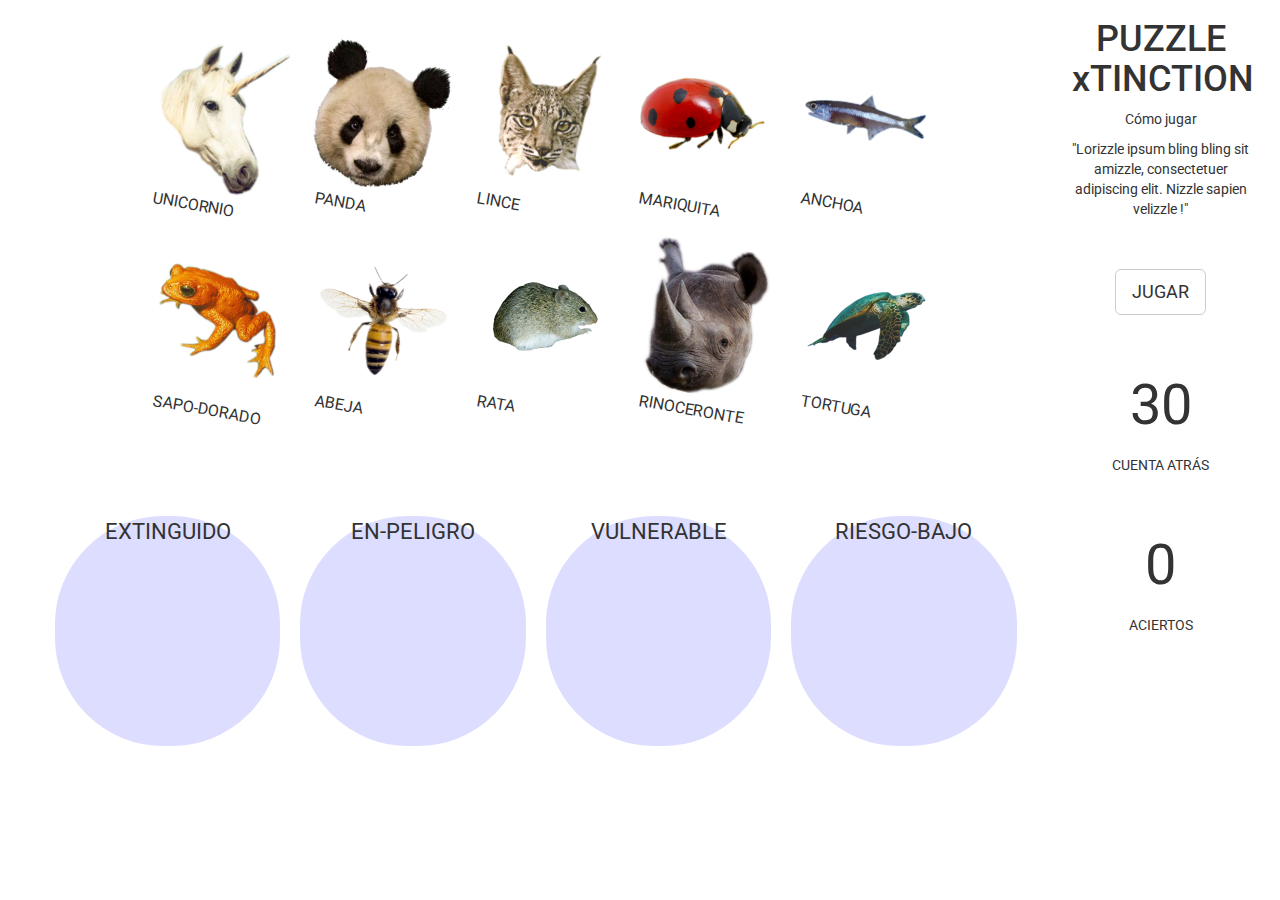
<file: index.html>
<!DOCTYPE html>
<html>
  <head>
    <meta charset="UTF-8">
    <meta name="viewport" content="width=device-width, initial-scale=1.0">
    <meta http-equiv="X-UA-Compatible" content="ie=edge">
    <link rel="stylesheet" type="text/text/css" href="./jquery-ui/jquery-ui.min.css">
    <link rel="stylesheet" href="https://maxcdn.bootstrapcdn.com/bootstrap/3.3.7/css/bootstrap.min.css" integrity="sha384-BVYiiSIFeK1dGmJRAkycuHAHRg32OmUcww7on3RYdg4Va+PmSTsz/K68vbdEjh4u" crossorigin="anonymous">
    <link href="https://fonts.googleapis.com/css?family=Roboto:300,400,400i,500" rel="stylesheet">
    <script type="text/javascript" src="jquery-3.2.1.min.js"></script>
    <script type="text/javascript" src="./jquery-ui/jquery-ui.min.js"></script>
    <script src="https://maxcdn.bootstrapcdn.com/bootstrap/3.3.7/js/bootstrap.min.js" integrity="sha384-Tc5IQib027qvyjSMfHjOMaLkfuWVxZxUPnCJA7l2mCWNIpG9mGCD8wGNIcPD7Txa" crossorigin="anonymous"></script>
    <script type="text/javascript" src="js/animals.js"></script>

    <link rel="stylesheet" type="text/css" href="scss/main.min.css">
    <title>Animals in extinction</title>
  </head>
  <body>

    <div id="universe" class="container-fluid universe">

      <section class="col-md-10">
        <div id="cardPile" class="col-md-10 col-md-offset-1"> </div>
        <div id="cardSlots" class="col-md-12"> </div>
      </section>
      <section class="col-md-2 text-center">
        <article class="info">
          <h1>PUZZLE xTINCTION</h1>
          <p>Cómo jugar</p>
          <p>"Lorizzle ipsum bling bling sit amizzle, consectetuer adipiscing elit. Nizzle sapien velizzle !"</p>
        </article>
        <article class="start">
            <button class="btn btn-default btn-lg">JUGAR</button>
        </article>
        <article class="countDown">
          <p id="timmerDown">10</p>
          <p>CUENTA ATRÁS</p>
        </article>
        <article class="">
          <p id="score">0</p>
          <p>ACIERTOS</p>
        </article>
        <audio src="./src/we-did-it.mov"></audio>
      </section>
    </div>

    <script type="text/javascript" src="js/cards.js"></script>
    <script type="text/javascript" src="js/game.js"></script>
    <script type="text/javascript" src="js/index.js"></script>

  </body>

</html>
</file>
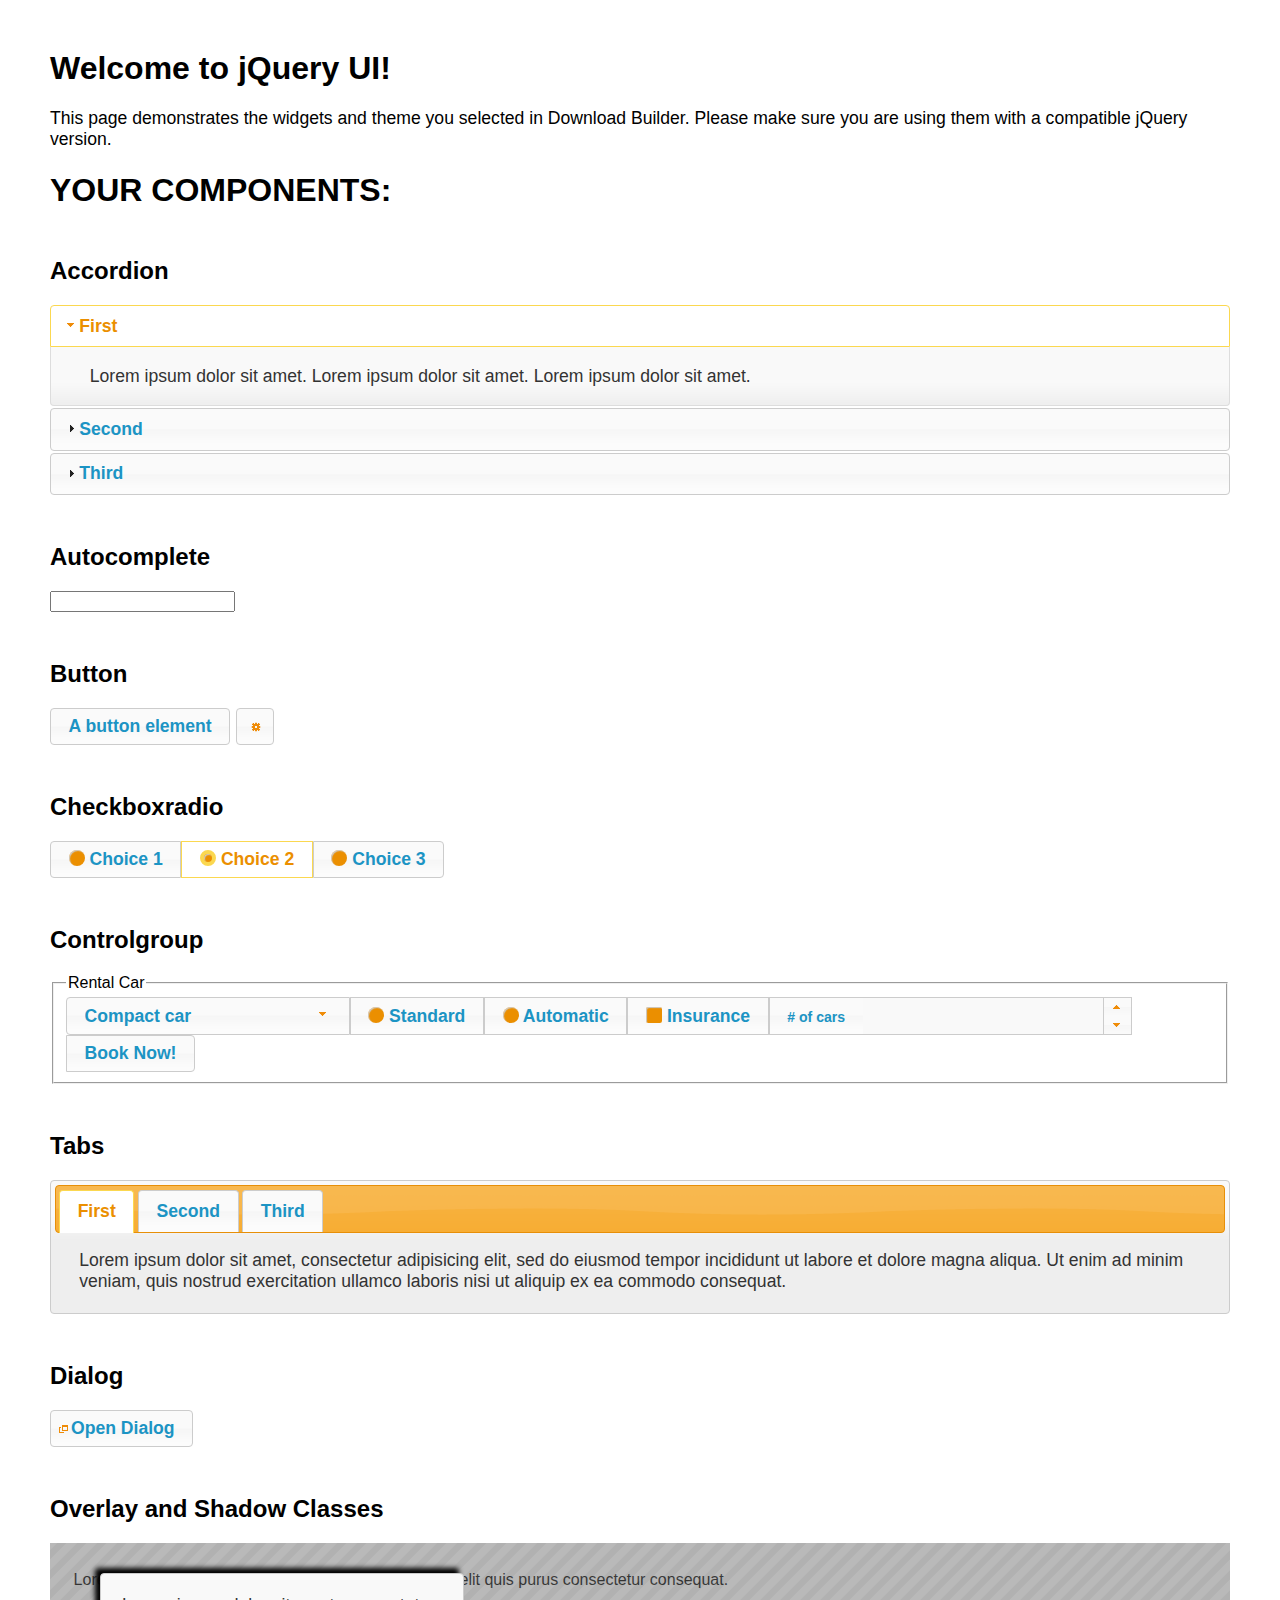
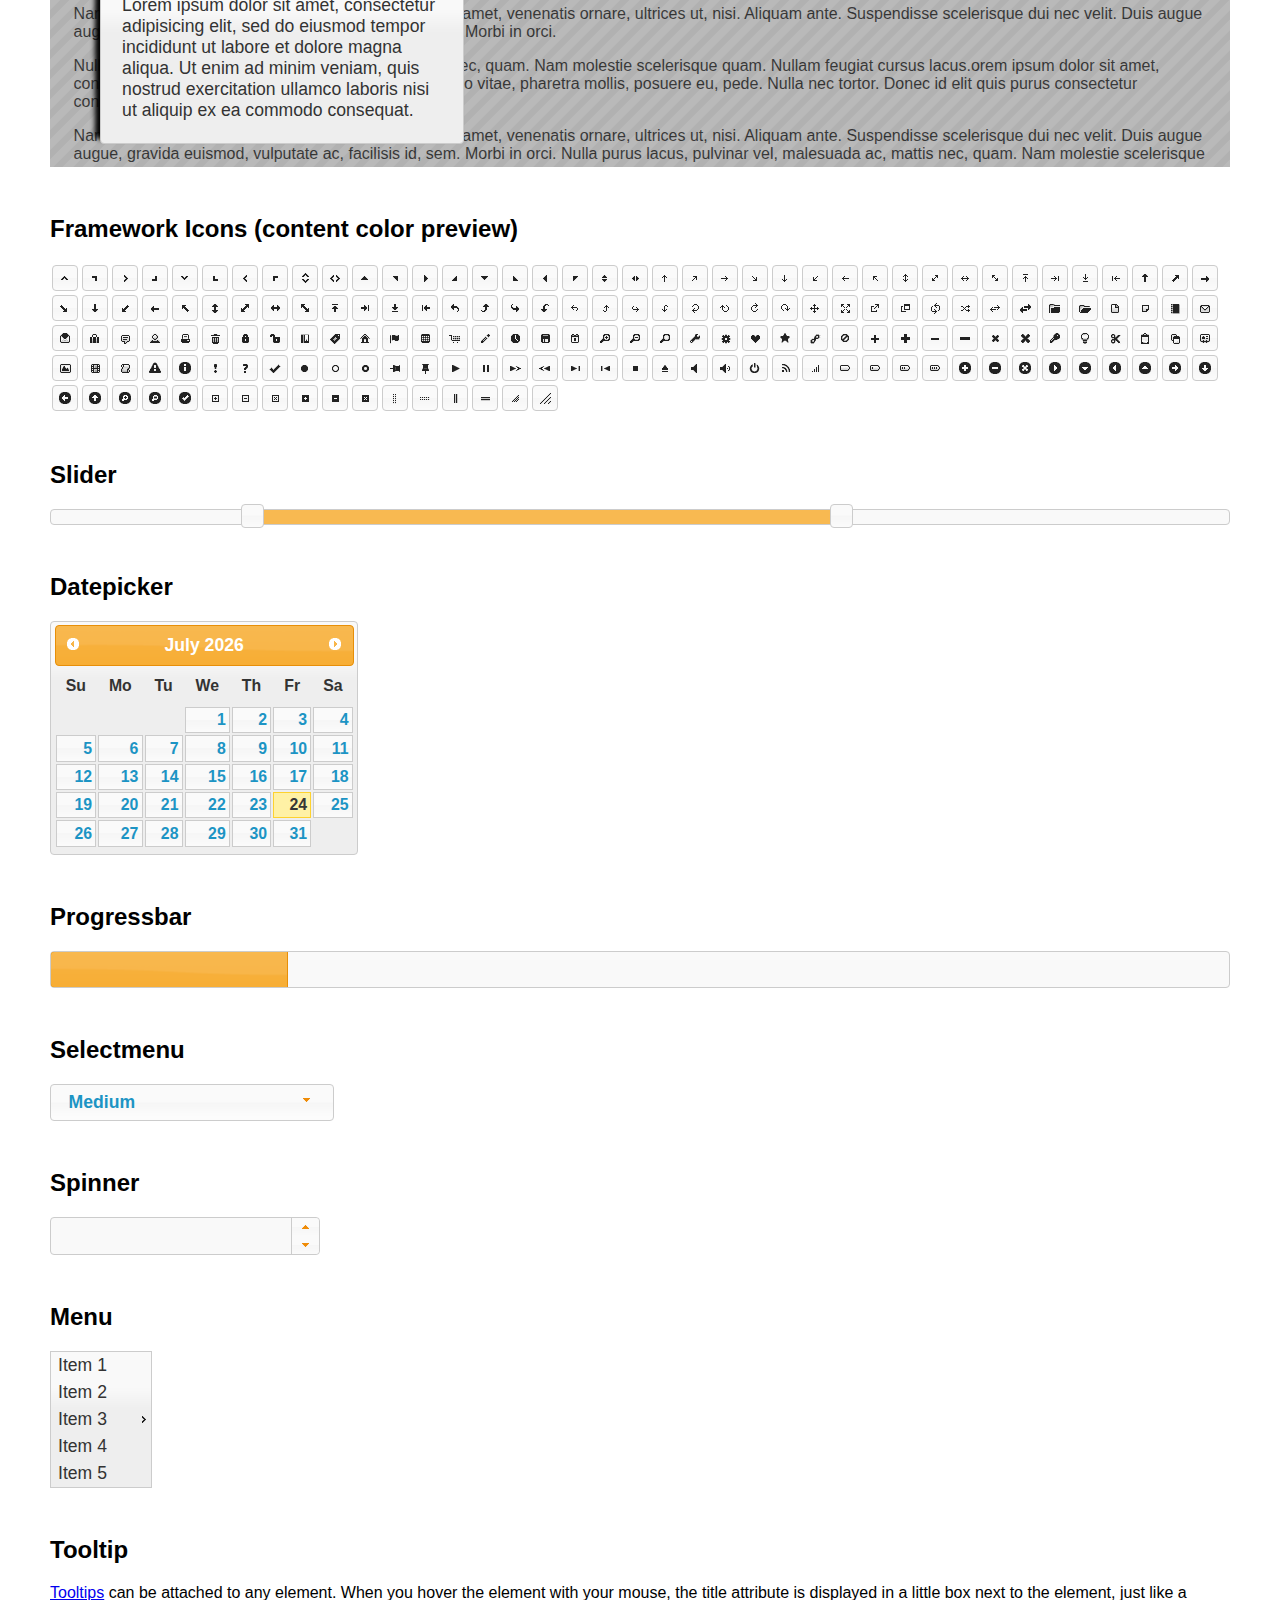
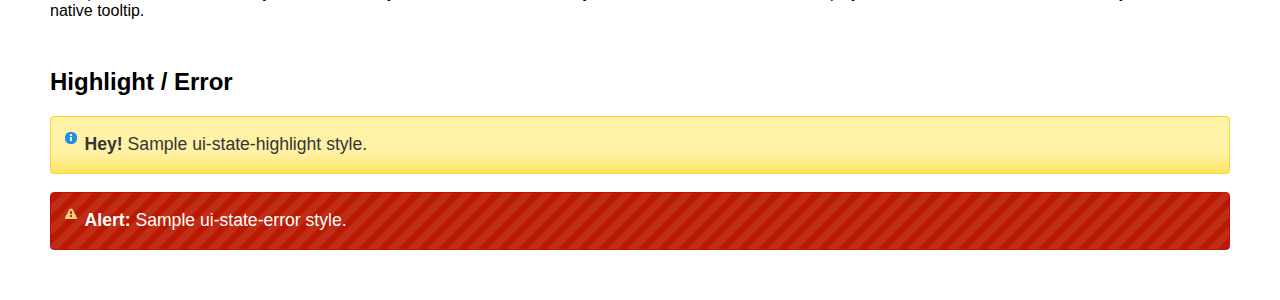
<file: jquery-ui/index.html>
<!doctype html>
<html lang="us">
<head>
	<meta charset="utf-8">
	<title>jQuery UI Example Page</title>
	<link href="jquery-ui.css" rel="stylesheet">
	<style>
	body{
		font-family: "Trebuchet MS", sans-serif;
		margin: 50px;
	}
	.demoHeaders {
		margin-top: 2em;
	}
	#dialog-link {
		padding: .4em 1em .4em 20px;
		text-decoration: none;
		position: relative;
	}
	#dialog-link span.ui-icon {
		margin: 0 5px 0 0;
		position: absolute;
		left: .2em;
		top: 50%;
		margin-top: -8px;
	}
	#icons {
		margin: 0;
		padding: 0;
	}
	#icons li {
		margin: 2px;
		position: relative;
		padding: 4px 0;
		cursor: pointer;
		float: left;
		list-style: none;
	}
	#icons span.ui-icon {
		float: left;
		margin: 0 4px;
	}
	.fakewindowcontain .ui-widget-overlay {
		position: absolute;
	}
	select {
		width: 200px;
	}
	</style>
</head>
<body>

<h1>Welcome to jQuery UI!</h1>

<div class="ui-widget">
	<p>This page demonstrates the widgets and theme you selected in Download Builder. Please make sure you are using them with a compatible jQuery version.</p>
</div>

<h1>YOUR COMPONENTS:</h1>


<!-- Accordion -->
<h2 class="demoHeaders">Accordion</h2>
<div id="accordion">
	<h3>First</h3>
	<div>Lorem ipsum dolor sit amet. Lorem ipsum dolor sit amet. Lorem ipsum dolor sit amet.</div>
	<h3>Second</h3>
	<div>Phasellus mattis tincidunt nibh.</div>
	<h3>Third</h3>
	<div>Nam dui erat, auctor a, dignissim quis.</div>
</div>



<!-- Autocomplete -->
<h2 class="demoHeaders">Autocomplete</h2>
<div>
	<input id="autocomplete" title="type &quot;a&quot;">
</div>



<!-- Button -->
<h2 class="demoHeaders">Button</h2>
<button id="button">A button element</button>
<button id="button-icon">An icon-only button</button>



<!-- Checkboxradio -->
<h2 class="demoHeaders">Checkboxradio</h2>
<form style="margin-top: 1em;">
	<div id="radioset">
		<input type="radio" id="radio1" name="radio"><label for="radio1">Choice 1</label>
		<input type="radio" id="radio2" name="radio" checked="checked"><label for="radio2">Choice 2</label>
		<input type="radio" id="radio3" name="radio"><label for="radio3">Choice 3</label>
	</div>
</form>



<!-- Controlgroup -->
<h2 class="demoHeaders">Controlgroup</h2>
<fieldset>
	<legend>Rental Car</legend>
	<div id="controlgroup">
		<select id="car-type">
			<option>Compact car</option>
			<option>Midsize car</option>
			<option>Full size car</option>
			<option>SUV</option>
			<option>Luxury</option>
			<option>Truck</option>
			<option>Van</option>
		</select>
		<label for="transmission-standard">Standard</label>
		<input type="radio" name="transmission" id="transmission-standard">
		<label for="transmission-automatic">Automatic</label>
		<input type="radio" name="transmission" id="transmission-automatic">
		<label for="insurance">Insurance</label>
		<input type="checkbox" name="insurance" id="insurance">
		<label for="horizontal-spinner" class="ui-controlgroup-label"># of cars</label>
		<input id="horizontal-spinner" class="ui-spinner-input">
		<button>Book Now!</button>
	</div>
</fieldset>



<!-- Tabs -->
<h2 class="demoHeaders">Tabs</h2>
<div id="tabs">
	<ul>
		<li><a href="#tabs-1">First</a></li>
		<li><a href="#tabs-2">Second</a></li>
		<li><a href="#tabs-3">Third</a></li>
	</ul>
	<div id="tabs-1">Lorem ipsum dolor sit amet, consectetur adipisicing elit, sed do eiusmod tempor incididunt ut labore et dolore magna aliqua. Ut enim ad minim veniam, quis nostrud exercitation ullamco laboris nisi ut aliquip ex ea commodo consequat.</div>
	<div id="tabs-2">Phasellus mattis tincidunt nibh. Cras orci urna, blandit id, pretium vel, aliquet ornare, felis. Maecenas scelerisque sem non nisl. Fusce sed lorem in enim dictum bibendum.</div>
	<div id="tabs-3">Nam dui erat, auctor a, dignissim quis, sollicitudin eu, felis. Pellentesque nisi urna, interdum eget, sagittis et, consequat vestibulum, lacus. Mauris porttitor ullamcorper augue.</div>
</div>



<h2 class="demoHeaders">Dialog</h2>
<p>
	<button id="dialog-link" class="ui-button ui-corner-all ui-widget">
		<span class="ui-icon ui-icon-newwin"></span>Open Dialog
	</button>
</p>

<h2 class="demoHeaders">Overlay and Shadow Classes</h2>
<div style="position: relative; width: 96%; height: 200px; padding:1% 2%; overflow:hidden;" class="fakewindowcontain">
	<p>Lorem ipsum dolor sit amet,  Nulla nec tortor. Donec id elit quis purus consectetur consequat. </p><p>Nam congue semper tellus. Sed erat dolor, dapibus sit amet, venenatis ornare, ultrices ut, nisi. Aliquam ante. Suspendisse scelerisque dui nec velit. Duis augue augue, gravida euismod, vulputate ac, facilisis id, sem. Morbi in orci. </p><p>Nulla purus lacus, pulvinar vel, malesuada ac, mattis nec, quam. Nam molestie scelerisque quam. Nullam feugiat cursus lacus.orem ipsum dolor sit amet, consectetur adipiscing elit. Donec libero risus, commodo vitae, pharetra mollis, posuere eu, pede. Nulla nec tortor. Donec id elit quis purus consectetur consequat. </p><p>Nam congue semper tellus. Sed erat dolor, dapibus sit amet, venenatis ornare, ultrices ut, nisi. Aliquam ante. Suspendisse scelerisque dui nec velit. Duis augue augue, gravida euismod, vulputate ac, facilisis id, sem. Morbi in orci. Nulla purus lacus, pulvinar vel, malesuada ac, mattis nec, quam. Nam molestie scelerisque quam. </p><p>Nullam feugiat cursus lacus.orem ipsum dolor sit amet, consectetur adipiscing elit. Donec libero risus, commodo vitae, pharetra mollis, posuere eu, pede. Nulla nec tortor. Donec id elit quis purus consectetur consequat. Nam congue semper tellus. Sed erat dolor, dapibus sit amet, venenatis ornare, ultrices ut, nisi. Aliquam ante. </p><p>Suspendisse scelerisque dui nec velit. Duis augue augue, gravida euismod, vulputate ac, facilisis id, sem. Morbi in orci. Nulla purus lacus, pulvinar vel, malesuada ac, mattis nec, quam. Nam molestie scelerisque quam. Nullam feugiat cursus lacus.orem ipsum dolor sit amet, consectetur adipiscing elit. Donec libero risus, commodo vitae, pharetra mollis, posuere eu, pede. Nulla nec tortor. Donec id elit quis purus consectetur consequat. Nam congue semper tellus. Sed erat dolor, dapibus sit amet, venenatis ornare, ultrices ut, nisi. </p>

	<!-- ui-dialog -->
	<div class="ui-widget-overlay ui-front"></div>
	<div style="position: absolute; width: 320px; left: 50px; top: 30px; padding: 1.2em" class="ui-widget ui-front ui-widget-content ui-corner-all ui-widget-shadow">
		Lorem ipsum dolor sit amet, consectetur adipisicing elit, sed do eiusmod tempor incididunt ut labore et dolore magna aliqua. Ut enim ad minim veniam, quis nostrud exercitation ullamco laboris nisi ut aliquip ex ea commodo consequat.
	</div>

</div>

<!-- ui-dialog -->
<div id="dialog" title="Dialog Title">
	<p>Lorem ipsum dolor sit amet, consectetur adipisicing elit, sed do eiusmod tempor incididunt ut labore et dolore magna aliqua. Ut enim ad minim veniam, quis nostrud exercitation ullamco laboris nisi ut aliquip ex ea commodo consequat.</p>
</div>



<h2 class="demoHeaders">Framework Icons (content color preview)</h2>
<ul id="icons" class="ui-widget ui-helper-clearfix">
	<li class="ui-state-default ui-corner-all" title=".ui-icon-caret-1-n"><span class="ui-icon ui-icon-caret-1-n"></span></li>
	<li class="ui-state-default ui-corner-all" title=".ui-icon-caret-1-ne"><span class="ui-icon ui-icon-caret-1-ne"></span></li>
	<li class="ui-state-default ui-corner-all" title=".ui-icon-caret-1-e"><span class="ui-icon ui-icon-caret-1-e"></span></li>
	<li class="ui-state-default ui-corner-all" title=".ui-icon-caret-1-se"><span class="ui-icon ui-icon-caret-1-se"></span></li>
	<li class="ui-state-default ui-corner-all" title=".ui-icon-caret-1-s"><span class="ui-icon ui-icon-caret-1-s"></span></li>
	<li class="ui-state-default ui-corner-all" title=".ui-icon-caret-1-sw"><span class="ui-icon ui-icon-caret-1-sw"></span></li>
	<li class="ui-state-default ui-corner-all" title=".ui-icon-caret-1-w"><span class="ui-icon ui-icon-caret-1-w"></span></li>
	<li class="ui-state-default ui-corner-all" title=".ui-icon-caret-1-nw"><span class="ui-icon ui-icon-caret-1-nw"></span></li>
	<li class="ui-state-default ui-corner-all" title=".ui-icon-caret-2-n-s"><span class="ui-icon ui-icon-caret-2-n-s"></span></li>
	<li class="ui-state-default ui-corner-all" title=".ui-icon-caret-2-e-w"><span class="ui-icon ui-icon-caret-2-e-w"></span></li>
	<li class="ui-state-default ui-corner-all" title=".ui-icon-triangle-1-n"><span class="ui-icon ui-icon-triangle-1-n"></span></li>
	<li class="ui-state-default ui-corner-all" title=".ui-icon-triangle-1-ne"><span class="ui-icon ui-icon-triangle-1-ne"></span></li>
	<li class="ui-state-default ui-corner-all" title=".ui-icon-triangle-1-e"><span class="ui-icon ui-icon-triangle-1-e"></span></li>
	<li class="ui-state-default ui-corner-all" title=".ui-icon-triangle-1-se"><span class="ui-icon ui-icon-triangle-1-se"></span></li>
	<li class="ui-state-default ui-corner-all" title=".ui-icon-triangle-1-s"><span class="ui-icon ui-icon-triangle-1-s"></span></li>
	<li class="ui-state-default ui-corner-all" title=".ui-icon-triangle-1-sw"><span class="ui-icon ui-icon-triangle-1-sw"></span></li>
	<li class="ui-state-default ui-corner-all" title=".ui-icon-triangle-1-w"><span class="ui-icon ui-icon-triangle-1-w"></span></li>
	<li class="ui-state-default ui-corner-all" title=".ui-icon-triangle-1-nw"><span class="ui-icon ui-icon-triangle-1-nw"></span></li>
	<li class="ui-state-default ui-corner-all" title=".ui-icon-triangle-2-n-s"><span class="ui-icon ui-icon-triangle-2-n-s"></span></li>
	<li class="ui-state-default ui-corner-all" title=".ui-icon-triangle-2-e-w"><span class="ui-icon ui-icon-triangle-2-e-w"></span></li>
	<li class="ui-state-default ui-corner-all" title=".ui-icon-arrow-1-n"><span class="ui-icon ui-icon-arrow-1-n"></span></li>
	<li class="ui-state-default ui-corner-all" title=".ui-icon-arrow-1-ne"><span class="ui-icon ui-icon-arrow-1-ne"></span></li>
	<li class="ui-state-default ui-corner-all" title=".ui-icon-arrow-1-e"><span class="ui-icon ui-icon-arrow-1-e"></span></li>
	<li class="ui-state-default ui-corner-all" title=".ui-icon-arrow-1-se"><span class="ui-icon ui-icon-arrow-1-se"></span></li>
	<li class="ui-state-default ui-corner-all" title=".ui-icon-arrow-1-s"><span class="ui-icon ui-icon-arrow-1-s"></span></li>
	<li class="ui-state-default ui-corner-all" title=".ui-icon-arrow-1-sw"><span class="ui-icon ui-icon-arrow-1-sw"></span></li>
	<li class="ui-state-default ui-corner-all" title=".ui-icon-arrow-1-w"><span class="ui-icon ui-icon-arrow-1-w"></span></li>
	<li class="ui-state-default ui-corner-all" title=".ui-icon-arrow-1-nw"><span class="ui-icon ui-icon-arrow-1-nw"></span></li>
	<li class="ui-state-default ui-corner-all" title=".ui-icon-arrow-2-n-s"><span class="ui-icon ui-icon-arrow-2-n-s"></span></li>
	<li class="ui-state-default ui-corner-all" title=".ui-icon-arrow-2-ne-sw"><span class="ui-icon ui-icon-arrow-2-ne-sw"></span></li>
	<li class="ui-state-default ui-corner-all" title=".ui-icon-arrow-2-e-w"><span class="ui-icon ui-icon-arrow-2-e-w"></span></li>
	<li class="ui-state-default ui-corner-all" title=".ui-icon-arrow-2-se-nw"><span class="ui-icon ui-icon-arrow-2-se-nw"></span></li>
	<li class="ui-state-default ui-corner-all" title=".ui-icon-arrowstop-1-n"><span class="ui-icon ui-icon-arrowstop-1-n"></span></li>
	<li class="ui-state-default ui-corner-all" title=".ui-icon-arrowstop-1-e"><span class="ui-icon ui-icon-arrowstop-1-e"></span></li>
	<li class="ui-state-default ui-corner-all" title=".ui-icon-arrowstop-1-s"><span class="ui-icon ui-icon-arrowstop-1-s"></span></li>
	<li class="ui-state-default ui-corner-all" title=".ui-icon-arrowstop-1-w"><span class="ui-icon ui-icon-arrowstop-1-w"></span></li>
	<li class="ui-state-default ui-corner-all" title=".ui-icon-arrowthick-1-n"><span class="ui-icon ui-icon-arrowthick-1-n"></span></li>
	<li class="ui-state-default ui-corner-all" title=".ui-icon-arrowthick-1-ne"><span class="ui-icon ui-icon-arrowthick-1-ne"></span></li>
	<li class="ui-state-default ui-corner-all" title=".ui-icon-arrowthick-1-e"><span class="ui-icon ui-icon-arrowthick-1-e"></span></li>
	<li class="ui-state-default ui-corner-all" title=".ui-icon-arrowthick-1-se"><span class="ui-icon ui-icon-arrowthick-1-se"></span></li>
	<li class="ui-state-default ui-corner-all" title=".ui-icon-arrowthick-1-s"><span class="ui-icon ui-icon-arrowthick-1-s"></span></li>
	<li class="ui-state-default ui-corner-all" title=".ui-icon-arrowthick-1-sw"><span class="ui-icon ui-icon-arrowthick-1-sw"></span></li>
	<li class="ui-state-default ui-corner-all" title=".ui-icon-arrowthick-1-w"><span class="ui-icon ui-icon-arrowthick-1-w"></span></li>
	<li class="ui-state-default ui-corner-all" title=".ui-icon-arrowthick-1-nw"><span class="ui-icon ui-icon-arrowthick-1-nw"></span></li>
	<li class="ui-state-default ui-corner-all" title=".ui-icon-arrowthick-2-n-s"><span class="ui-icon ui-icon-arrowthick-2-n-s"></span></li>
	<li class="ui-state-default ui-corner-all" title=".ui-icon-arrowthick-2-ne-sw"><span class="ui-icon ui-icon-arrowthick-2-ne-sw"></span></li>
	<li class="ui-state-default ui-corner-all" title=".ui-icon-arrowthick-2-e-w"><span class="ui-icon ui-icon-arrowthick-2-e-w"></span></li>
	<li class="ui-state-default ui-corner-all" title=".ui-icon-arrowthick-2-se-nw"><span class="ui-icon ui-icon-arrowthick-2-se-nw"></span></li>
	<li class="ui-state-default ui-corner-all" title=".ui-icon-arrowthickstop-1-n"><span class="ui-icon ui-icon-arrowthickstop-1-n"></span></li>
	<li class="ui-state-default ui-corner-all" title=".ui-icon-arrowthickstop-1-e"><span class="ui-icon ui-icon-arrowthickstop-1-e"></span></li>
	<li class="ui-state-default ui-corner-all" title=".ui-icon-arrowthickstop-1-s"><span class="ui-icon ui-icon-arrowthickstop-1-s"></span></li>
	<li class="ui-state-default ui-corner-all" title=".ui-icon-arrowthickstop-1-w"><span class="ui-icon ui-icon-arrowthickstop-1-w"></span></li>
	<li class="ui-state-default ui-corner-all" title=".ui-icon-arrowreturnthick-1-w"><span class="ui-icon ui-icon-arrowreturnthick-1-w"></span></li>
	<li class="ui-state-default ui-corner-all" title=".ui-icon-arrowreturnthick-1-n"><span class="ui-icon ui-icon-arrowreturnthick-1-n"></span></li>
	<li class="ui-state-default ui-corner-all" title=".ui-icon-arrowreturnthick-1-e"><span class="ui-icon ui-icon-arrowreturnthick-1-e"></span></li>
	<li class="ui-state-default ui-corner-all" title=".ui-icon-arrowreturnthick-1-s"><span class="ui-icon ui-icon-arrowreturnthick-1-s"></span></li>
	<li class="ui-state-default ui-corner-all" title=".ui-icon-arrowreturn-1-w"><span class="ui-icon ui-icon-arrowreturn-1-w"></span></li>
	<li class="ui-state-default ui-corner-all" title=".ui-icon-arrowreturn-1-n"><span class="ui-icon ui-icon-arrowreturn-1-n"></span></li>
	<li class="ui-state-default ui-corner-all" title=".ui-icon-arrowreturn-1-e"><span class="ui-icon ui-icon-arrowreturn-1-e"></span></li>
	<li class="ui-state-default ui-corner-all" title=".ui-icon-arrowreturn-1-s"><span class="ui-icon ui-icon-arrowreturn-1-s"></span></li>
	<li class="ui-state-default ui-corner-all" title=".ui-icon-arrowrefresh-1-w"><span class="ui-icon ui-icon-arrowrefresh-1-w"></span></li>
	<li class="ui-state-default ui-corner-all" title=".ui-icon-arrowrefresh-1-n"><span class="ui-icon ui-icon-arrowrefresh-1-n"></span></li>
	<li class="ui-state-default ui-corner-all" title=".ui-icon-arrowrefresh-1-e"><span class="ui-icon ui-icon-arrowrefresh-1-e"></span></li>
	<li class="ui-state-default ui-corner-all" title=".ui-icon-arrowrefresh-1-s"><span class="ui-icon ui-icon-arrowrefresh-1-s"></span></li>
	<li class="ui-state-default ui-corner-all" title=".ui-icon-arrow-4"><span class="ui-icon ui-icon-arrow-4"></span></li>
	<li class="ui-state-default ui-corner-all" title=".ui-icon-arrow-4-diag"><span class="ui-icon ui-icon-arrow-4-diag"></span></li>
	<li class="ui-state-default ui-corner-all" title=".ui-icon-extlink"><span class="ui-icon ui-icon-extlink"></span></li>
	<li class="ui-state-default ui-corner-all" title=".ui-icon-newwin"><span class="ui-icon ui-icon-newwin"></span></li>
	<li class="ui-state-default ui-corner-all" title=".ui-icon-refresh"><span class="ui-icon ui-icon-refresh"></span></li>
	<li class="ui-state-default ui-corner-all" title=".ui-icon-shuffle"><span class="ui-icon ui-icon-shuffle"></span></li>
	<li class="ui-state-default ui-corner-all" title=".ui-icon-transfer-e-w"><span class="ui-icon ui-icon-transfer-e-w"></span></li>
	<li class="ui-state-default ui-corner-all" title=".ui-icon-transferthick-e-w"><span class="ui-icon ui-icon-transferthick-e-w"></span></li>
	<li class="ui-state-default ui-corner-all" title=".ui-icon-folder-collapsed"><span class="ui-icon ui-icon-folder-collapsed"></span></li>
	<li class="ui-state-default ui-corner-all" title=".ui-icon-folder-open"><span class="ui-icon ui-icon-folder-open"></span></li>
	<li class="ui-state-default ui-corner-all" title=".ui-icon-document"><span class="ui-icon ui-icon-document"></span></li>
	<li class="ui-state-default ui-corner-all" title=".ui-icon-document-b"><span class="ui-icon ui-icon-document-b"></span></li>
	<li class="ui-state-default ui-corner-all" title=".ui-icon-note"><span class="ui-icon ui-icon-note"></span></li>
	<li class="ui-state-default ui-corner-all" title=".ui-icon-mail-closed"><span class="ui-icon ui-icon-mail-closed"></span></li>
	<li class="ui-state-default ui-corner-all" title=".ui-icon-mail-open"><span class="ui-icon ui-icon-mail-open"></span></li>
	<li class="ui-state-default ui-corner-all" title=".ui-icon-suitcase"><span class="ui-icon ui-icon-suitcase"></span></li>
	<li class="ui-state-default ui-corner-all" title=".ui-icon-comment"><span class="ui-icon ui-icon-comment"></span></li>
	<li class="ui-state-default ui-corner-all" title=".ui-icon-person"><span class="ui-icon ui-icon-person"></span></li>
	<li class="ui-state-default ui-corner-all" title=".ui-icon-print"><span class="ui-icon ui-icon-print"></span></li>
	<li class="ui-state-default ui-corner-all" title=".ui-icon-trash"><span class="ui-icon ui-icon-trash"></span></li>
	<li class="ui-state-default ui-corner-all" title=".ui-icon-locked"><span class="ui-icon ui-icon-locked"></span></li>
	<li class="ui-state-default ui-corner-all" title=".ui-icon-unlocked"><span class="ui-icon ui-icon-unlocked"></span></li>
	<li class="ui-state-default ui-corner-all" title=".ui-icon-bookmark"><span class="ui-icon ui-icon-bookmark"></span></li>
	<li class="ui-state-default ui-corner-all" title=".ui-icon-tag"><span class="ui-icon ui-icon-tag"></span></li>
	<li class="ui-state-default ui-corner-all" title=".ui-icon-home"><span class="ui-icon ui-icon-home"></span></li>
	<li class="ui-state-default ui-corner-all" title=".ui-icon-flag"><span class="ui-icon ui-icon-flag"></span></li>
	<li class="ui-state-default ui-corner-all" title=".ui-icon-calculator"><span class="ui-icon ui-icon-calculator"></span></li>
	<li class="ui-state-default ui-corner-all" title=".ui-icon-cart"><span class="ui-icon ui-icon-cart"></span></li>
	<li class="ui-state-default ui-corner-all" title=".ui-icon-pencil"><span class="ui-icon ui-icon-pencil"></span></li>
	<li class="ui-state-default ui-corner-all" title=".ui-icon-clock"><span class="ui-icon ui-icon-clock"></span></li>
	<li class="ui-state-default ui-corner-all" title=".ui-icon-disk"><span class="ui-icon ui-icon-disk"></span></li>
	<li class="ui-state-default ui-corner-all" title=".ui-icon-calendar"><span class="ui-icon ui-icon-calendar"></span></li>
	<li class="ui-state-default ui-corner-all" title=".ui-icon-zoomin"><span class="ui-icon ui-icon-zoomin"></span></li>
	<li class="ui-state-default ui-corner-all" title=".ui-icon-zoomout"><span class="ui-icon ui-icon-zoomout"></span></li>
	<li class="ui-state-default ui-corner-all" title=".ui-icon-search"><span class="ui-icon ui-icon-search"></span></li>
	<li class="ui-state-default ui-corner-all" title=".ui-icon-wrench"><span class="ui-icon ui-icon-wrench"></span></li>
	<li class="ui-state-default ui-corner-all" title=".ui-icon-gear"><span class="ui-icon ui-icon-gear"></span></li>
	<li class="ui-state-default ui-corner-all" title=".ui-icon-heart"><span class="ui-icon ui-icon-heart"></span></li>
	<li class="ui-state-default ui-corner-all" title=".ui-icon-star"><span class="ui-icon ui-icon-star"></span></li>
	<li class="ui-state-default ui-corner-all" title=".ui-icon-link"><span class="ui-icon ui-icon-link"></span></li>
	<li class="ui-state-default ui-corner-all" title=".ui-icon-cancel"><span class="ui-icon ui-icon-cancel"></span></li>
	<li class="ui-state-default ui-corner-all" title=".ui-icon-plus"><span class="ui-icon ui-icon-plus"></span></li>
	<li class="ui-state-default ui-corner-all" title=".ui-icon-plusthick"><span class="ui-icon ui-icon-plusthick"></span></li>
	<li class="ui-state-default ui-corner-all" title=".ui-icon-minus"><span class="ui-icon ui-icon-minus"></span></li>
	<li class="ui-state-default ui-corner-all" title=".ui-icon-minusthick"><span class="ui-icon ui-icon-minusthick"></span></li>
	<li class="ui-state-default ui-corner-all" title=".ui-icon-close"><span class="ui-icon ui-icon-close"></span></li>
	<li class="ui-state-default ui-corner-all" title=".ui-icon-closethick"><span class="ui-icon ui-icon-closethick"></span></li>
	<li class="ui-state-default ui-corner-all" title=".ui-icon-key"><span class="ui-icon ui-icon-key"></span></li>
	<li class="ui-state-default ui-corner-all" title=".ui-icon-lightbulb"><span class="ui-icon ui-icon-lightbulb"></span></li>
	<li class="ui-state-default ui-corner-all" title=".ui-icon-scissors"><span class="ui-icon ui-icon-scissors"></span></li>
	<li class="ui-state-default ui-corner-all" title=".ui-icon-clipboard"><span class="ui-icon ui-icon-clipboard"></span></li>
	<li class="ui-state-default ui-corner-all" title=".ui-icon-copy"><span class="ui-icon ui-icon-copy"></span></li>
	<li class="ui-state-default ui-corner-all" title=".ui-icon-contact"><span class="ui-icon ui-icon-contact"></span></li>
	<li class="ui-state-default ui-corner-all" title=".ui-icon-image"><span class="ui-icon ui-icon-image"></span></li>
	<li class="ui-state-default ui-corner-all" title=".ui-icon-video"><span class="ui-icon ui-icon-video"></span></li>
	<li class="ui-state-default ui-corner-all" title=".ui-icon-script"><span class="ui-icon ui-icon-script"></span></li>
	<li class="ui-state-default ui-corner-all" title=".ui-icon-alert"><span class="ui-icon ui-icon-alert"></span></li>
	<li class="ui-state-default ui-corner-all" title=".ui-icon-info"><span class="ui-icon ui-icon-info"></span></li>
	<li class="ui-state-default ui-corner-all" title=".ui-icon-notice"><span class="ui-icon ui-icon-notice"></span></li>
	<li class="ui-state-default ui-corner-all" title=".ui-icon-help"><span class="ui-icon ui-icon-help"></span></li>
	<li class="ui-state-default ui-corner-all" title=".ui-icon-check"><span class="ui-icon ui-icon-check"></span></li>
	<li class="ui-state-default ui-corner-all" title=".ui-icon-bullet"><span class="ui-icon ui-icon-bullet"></span></li>
	<li class="ui-state-default ui-corner-all" title=".ui-icon-radio-off"><span class="ui-icon ui-icon-radio-off"></span></li>
	<li class="ui-state-default ui-corner-all" title=".ui-icon-radio-on"><span class="ui-icon ui-icon-radio-on"></span></li>
	<li class="ui-state-default ui-corner-all" title=".ui-icon-pin-w"><span class="ui-icon ui-icon-pin-w"></span></li>
	<li class="ui-state-default ui-corner-all" title=".ui-icon-pin-s"><span class="ui-icon ui-icon-pin-s"></span></li>
	<li class="ui-state-default ui-corner-all" title=".ui-icon-play"><span class="ui-icon ui-icon-play"></span></li>
	<li class="ui-state-default ui-corner-all" title=".ui-icon-pause"><span class="ui-icon ui-icon-pause"></span></li>
	<li class="ui-state-default ui-corner-all" title=".ui-icon-seek-next"><span class="ui-icon ui-icon-seek-next"></span></li>
	<li class="ui-state-default ui-corner-all" title=".ui-icon-seek-prev"><span class="ui-icon ui-icon-seek-prev"></span></li>
	<li class="ui-state-default ui-corner-all" title=".ui-icon-seek-end"><span class="ui-icon ui-icon-seek-end"></span></li>
	<li class="ui-state-default ui-corner-all" title=".ui-icon-seek-first"><span class="ui-icon ui-icon-seek-first"></span></li>
	<li class="ui-state-default ui-corner-all" title=".ui-icon-stop"><span class="ui-icon ui-icon-stop"></span></li>
	<li class="ui-state-default ui-corner-all" title=".ui-icon-eject"><span class="ui-icon ui-icon-eject"></span></li>
	<li class="ui-state-default ui-corner-all" title=".ui-icon-volume-off"><span class="ui-icon ui-icon-volume-off"></span></li>
	<li class="ui-state-default ui-corner-all" title=".ui-icon-volume-on"><span class="ui-icon ui-icon-volume-on"></span></li>
	<li class="ui-state-default ui-corner-all" title=".ui-icon-power"><span class="ui-icon ui-icon-power"></span></li>
	<li class="ui-state-default ui-corner-all" title=".ui-icon-signal-diag"><span class="ui-icon ui-icon-signal-diag"></span></li>
	<li class="ui-state-default ui-corner-all" title=".ui-icon-signal"><span class="ui-icon ui-icon-signal"></span></li>
	<li class="ui-state-default ui-corner-all" title=".ui-icon-battery-0"><span class="ui-icon ui-icon-battery-0"></span></li>
	<li class="ui-state-default ui-corner-all" title=".ui-icon-battery-1"><span class="ui-icon ui-icon-battery-1"></span></li>
	<li class="ui-state-default ui-corner-all" title=".ui-icon-battery-2"><span class="ui-icon ui-icon-battery-2"></span></li>
	<li class="ui-state-default ui-corner-all" title=".ui-icon-battery-3"><span class="ui-icon ui-icon-battery-3"></span></li>
	<li class="ui-state-default ui-corner-all" title=".ui-icon-circle-plus"><span class="ui-icon ui-icon-circle-plus"></span></li>
	<li class="ui-state-default ui-corner-all" title=".ui-icon-circle-minus"><span class="ui-icon ui-icon-circle-minus"></span></li>
	<li class="ui-state-default ui-corner-all" title=".ui-icon-circle-close"><span class="ui-icon ui-icon-circle-close"></span></li>
	<li class="ui-state-default ui-corner-all" title=".ui-icon-circle-triangle-e"><span class="ui-icon ui-icon-circle-triangle-e"></span></li>
	<li class="ui-state-default ui-corner-all" title=".ui-icon-circle-triangle-s"><span class="ui-icon ui-icon-circle-triangle-s"></span></li>
	<li class="ui-state-default ui-corner-all" title=".ui-icon-circle-triangle-w"><span class="ui-icon ui-icon-circle-triangle-w"></span></li>
	<li class="ui-state-default ui-corner-all" title=".ui-icon-circle-triangle-n"><span class="ui-icon ui-icon-circle-triangle-n"></span></li>
	<li class="ui-state-default ui-corner-all" title=".ui-icon-circle-arrow-e"><span class="ui-icon ui-icon-circle-arrow-e"></span></li>
	<li class="ui-state-default ui-corner-all" title=".ui-icon-circle-arrow-s"><span class="ui-icon ui-icon-circle-arrow-s"></span></li>
	<li class="ui-state-default ui-corner-all" title=".ui-icon-circle-arrow-w"><span class="ui-icon ui-icon-circle-arrow-w"></span></li>
	<li class="ui-state-default ui-corner-all" title=".ui-icon-circle-arrow-n"><span class="ui-icon ui-icon-circle-arrow-n"></span></li>
	<li class="ui-state-default ui-corner-all" title=".ui-icon-circle-zoomin"><span class="ui-icon ui-icon-circle-zoomin"></span></li>
	<li class="ui-state-default ui-corner-all" title=".ui-icon-circle-zoomout"><span class="ui-icon ui-icon-circle-zoomout"></span></li>
	<li class="ui-state-default ui-corner-all" title=".ui-icon-circle-check"><span class="ui-icon ui-icon-circle-check"></span></li>
	<li class="ui-state-default ui-corner-all" title=".ui-icon-circlesmall-plus"><span class="ui-icon ui-icon-circlesmall-plus"></span></li>
	<li class="ui-state-default ui-corner-all" title=".ui-icon-circlesmall-minus"><span class="ui-icon ui-icon-circlesmall-minus"></span></li>
	<li class="ui-state-default ui-corner-all" title=".ui-icon-circlesmall-close"><span class="ui-icon ui-icon-circlesmall-close"></span></li>
	<li class="ui-state-default ui-corner-all" title=".ui-icon-squaresmall-plus"><span class="ui-icon ui-icon-squaresmall-plus"></span></li>
	<li class="ui-state-default ui-corner-all" title=".ui-icon-squaresmall-minus"><span class="ui-icon ui-icon-squaresmall-minus"></span></li>
	<li class="ui-state-default ui-corner-all" title=".ui-icon-squaresmall-close"><span class="ui-icon ui-icon-squaresmall-close"></span></li>
	<li class="ui-state-default ui-corner-all" title=".ui-icon-grip-dotted-vertical"><span class="ui-icon ui-icon-grip-dotted-vertical"></span></li>
	<li class="ui-state-default ui-corner-all" title=".ui-icon-grip-dotted-horizontal"><span class="ui-icon ui-icon-grip-dotted-horizontal"></span></li>
	<li class="ui-state-default ui-corner-all" title=".ui-icon-grip-solid-vertical"><span class="ui-icon ui-icon-grip-solid-vertical"></span></li>
	<li class="ui-state-default ui-corner-all" title=".ui-icon-grip-solid-horizontal"><span class="ui-icon ui-icon-grip-solid-horizontal"></span></li>
	<li class="ui-state-default ui-corner-all" title=".ui-icon-gripsmall-diagonal-se"><span class="ui-icon ui-icon-gripsmall-diagonal-se"></span></li>
	<li class="ui-state-default ui-corner-all" title=".ui-icon-grip-diagonal-se"><span class="ui-icon ui-icon-grip-diagonal-se"></span></li>
</ul>


<!-- Slider -->
<h2 class="demoHeaders">Slider</h2>
<div id="slider"></div>



<!-- Datepicker -->
<h2 class="demoHeaders">Datepicker</h2>
<div id="datepicker"></div>



<!-- Progressbar -->
<h2 class="demoHeaders">Progressbar</h2>
<div id="progressbar"></div>



<!-- Progressbar -->
<h2 class="demoHeaders">Selectmenu</h2>
<select id="selectmenu">
	<option>Slower</option>
	<option>Slow</option>
	<option selected="selected">Medium</option>
	<option>Fast</option>
	<option>Faster</option>
</select>



<!-- Spinner -->
<h2 class="demoHeaders">Spinner</h2>
<input id="spinner">



<!-- Menu -->
<h2 class="demoHeaders">Menu</h2>
<ul style="width:100px;" id="menu">
	<li><div>Item 1</div></li>
	<li><div>Item 2</div></li>
	<li><div>Item 3</div>
		<ul>
			<li><div>Item 3-1</div></li>
			<li><div>Item 3-2</div></li>
			<li><div>Item 3-3</div></li>
			<li><div>Item 3-4</div></li>
			<li><div>Item 3-5</div></li>
		</ul>
	</li>
	<li><div>Item 4</div></li>
	<li><div>Item 5</div></li>
</ul>



<!-- Tooltip -->
<h2 class="demoHeaders">Tooltip</h2>
<p id="tooltip">
	<a href="#" title="That&apos;s what this widget is">Tooltips</a> can be attached to any element. When you hover
the element with your mouse, the title attribute is displayed in a little box next to the element, just like a native tooltip.
</p>


<!-- Highlight / Error -->
<h2 class="demoHeaders">Highlight / Error</h2>
<div class="ui-widget">
	<div class="ui-state-highlight ui-corner-all" style="margin-top: 20px; padding: 0 .7em;">
		<p><span class="ui-icon ui-icon-info" style="float: left; margin-right: .3em;"></span>
		<strong>Hey!</strong> Sample ui-state-highlight style.</p>
	</div>
</div>
<br>
<div class="ui-widget">
	<div class="ui-state-error ui-corner-all" style="padding: 0 .7em;">
		<p><span class="ui-icon ui-icon-alert" style="float: left; margin-right: .3em;"></span>
		<strong>Alert:</strong> Sample ui-state-error style.</p>
	</div>
</div>

<script src="external/jquery/jquery.js"></script>
<script src="jquery-ui.js"></script>
<script>

$( "#accordion" ).accordion();



var availableTags = [
	"ActionScript",
	"AppleScript",
	"Asp",
	"BASIC",
	"C",
	"C++",
	"Clojure",
	"COBOL",
	"ColdFusion",
	"Erlang",
	"Fortran",
	"Groovy",
	"Haskell",
	"Java",
	"JavaScript",
	"Lisp",
	"Perl",
	"PHP",
	"Python",
	"Ruby",
	"Scala",
	"Scheme"
];
$( "#autocomplete" ).autocomplete({
	source: availableTags
});



$( "#button" ).button();
$( "#button-icon" ).button({
	icon: "ui-icon-gear",
	showLabel: false
});



$( "#radioset" ).buttonset();



$( "#controlgroup" ).controlgroup();



$( "#tabs" ).tabs();



$( "#dialog" ).dialog({
	autoOpen: false,
	width: 400,
	buttons: [
		{
			text: "Ok",
			click: function() {
				$( this ).dialog( "close" );
			}
		},
		{
			text: "Cancel",
			click: function() {
				$( this ).dialog( "close" );
			}
		}
	]
});

// Link to open the dialog
$( "#dialog-link" ).click(function( event ) {
	$( "#dialog" ).dialog( "open" );
	event.preventDefault();
});



$( "#datepicker" ).datepicker({
	inline: true
});



$( "#slider" ).slider({
	range: true,
	values: [ 17, 67 ]
});



$( "#progressbar" ).progressbar({
	value: 20
});



$( "#spinner" ).spinner();



$( "#menu" ).menu();



$( "#tooltip" ).tooltip();



$( "#selectmenu" ).selectmenu();


// Hover states on the static widgets
$( "#dialog-link, #icons li" ).hover(
	function() {
		$( this ).addClass( "ui-state-hover" );
	},
	function() {
		$( this ).removeClass( "ui-state-hover" );
	}
);
</script>
</body>
</html>
</file>
<file: scss/main.min.css>
body{margin:0 auto;font-family:'Roboto', sans-serif}.title{margin-bottom:20px}.title h1{color:coral}.info{margin-bottom:50px}.start{margin-bottom:50px}.countDown{margin-bottom:50px}.win{height:380px;background-image:url("https://media.giphy.com/media/uSYQsJQWEv6O4/giphy.gif");background-size:contain;background-position:center}.loose{height:380px;background-image:url("https://media.giphy.com/media/6UMCHNjqH2rF6/giphy.gif");background-size:contain;background-position:center}#score{font-size:56px}#timmerDown{font-size:56px}#cardPile{margin-bottom:50px}#cardPile div{float:left;width:130px;height:150px;margin:16px;margin-top:37px;padding-left:10px;background-size:cover;-moz-border-radius:10px;-webkit-border-radius:10px;font-size:16px;transform:translateX(10px) rotate(10deg) translateY(5px)}#cardPile p{padding-top:155px;padding-left:4px;text-transform:uppercase}#cardSlots{margin:50px auto 0 auto}#cardSlots div{height:250px;text-align:center;border:10px solid white;background:#ddf;border-radius:118px}#cardSlots p{text-transform:uppercase;font-size:22px}
</file>
